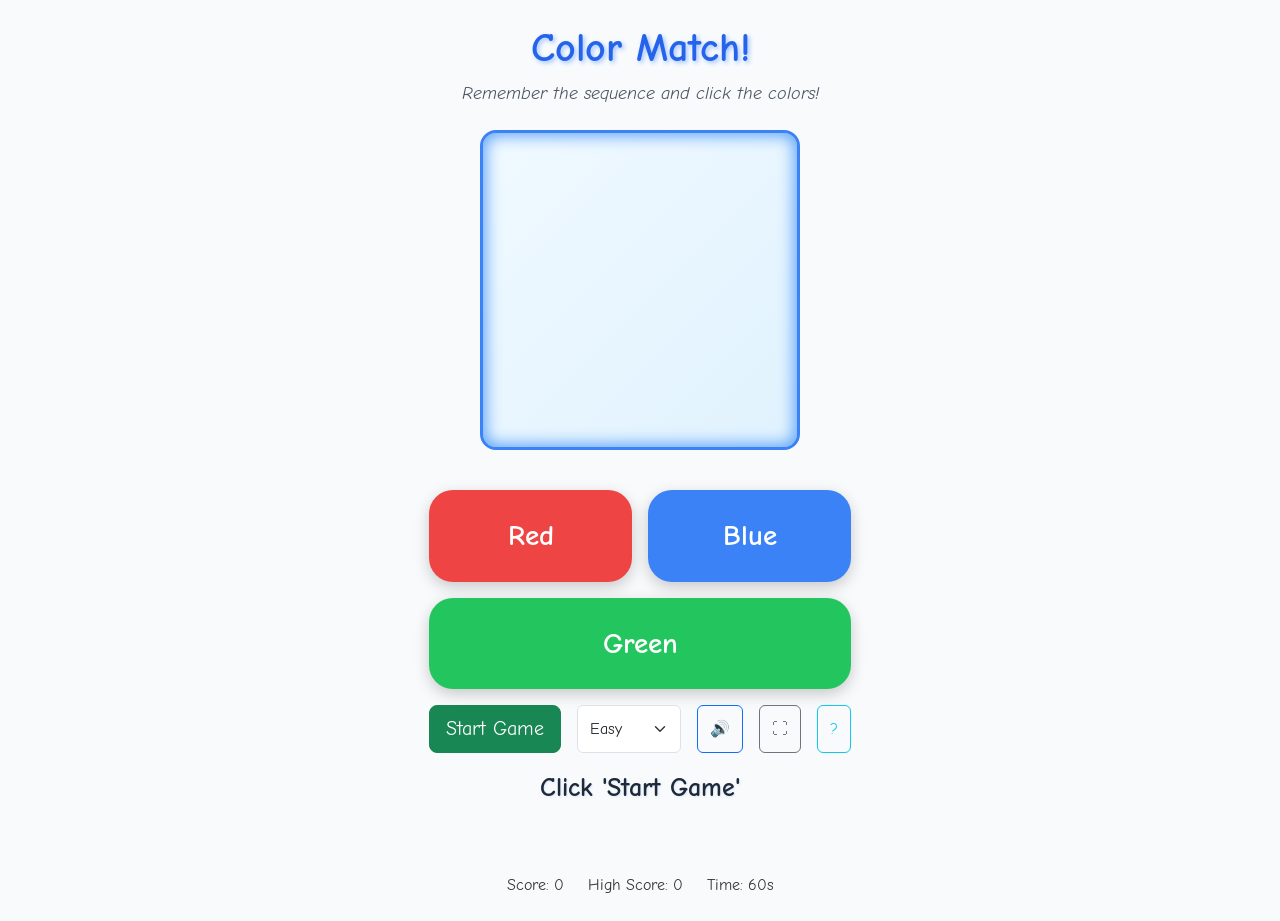
<file: Game/index.html>
<!DOCTYPE html>
<html lang="en">
<head>
  <meta charset="UTF-8" />
  <meta name="viewport" content="width=device-width, initial-scale=1" />
  <title>Kidex - Color Match Game</title>
  <!-- Bootstrap 5 CSS (CDN for simplicity, can be localized) -->
  <link href="https://cdn.jsdelivr.net/npm/bootstrap@5.3.0/dist/css/bootstrap.min.css" rel="stylesheet" />
  <!-- Playful Google Font -->
  <link href="https://fonts.googleapis.com/css?family=Comic+Neue:700&display=swap" rel="stylesheet" />
  <link href="css/styles.css" rel="stylesheet" />
</head>
<body>
  <div class="container py-4 d-flex flex-column align-items-center justify-content-center min-vh-100">
    <h1 class="game-title">Color Match!</h1>
    <p class="game-subtitle">Remember the sequence and click the colors!</p>

    <canvas id="color-canvas" aria-label="Color match game canvas" role="img"></canvas>

    <div class="color-btns my-3 d-flex flex-wrap justify-content-center gap-3" role="group" aria-label="Color selection buttons">
      <!-- Buttons will be dynamically updated by JS -->
      <button class="color-btn" data-color="red" aria-label="Red"></button>
      <button class="color-btn" data-color="blue" aria-label="Blue"></button>
      <button class="color-btn" data-color="green" aria-label="Green"></button>
      <button class="color-btn" data-color="yellow" aria-label="Yellow"></button>
      <button class="color-btn" style="display:none;"></button>
      <button class="color-btn" style="display:none;"></button>
      <button class="color-btn" style="display:none;"></button>
    </div>

    <div class="d-flex justify-content-center gap-3 flex-wrap mb-3">
      <button id="restart-btn" class="btn btn-success btn-lg">Start Game</button>
      <select id="difficulty" class="form-select w-auto" aria-label="Select difficulty">
        <option value="3" selected>Easy</option>
        <option value="5">Medium</option>
        <option value="7">Hard</option>
      </select>
      <button id="sound-btn" class="btn btn-outline-primary" aria-pressed="true" aria-label="Toggle sound">🔊</button>
      <button id="fullscreen-btn" class="btn btn-outline-secondary" aria-label="Toggle fullscreen">⛶</button>
      <button id="help-btn" class="btn btn-outline-info" aria-label="Show instructions">?</button>
    </div>

    <div class="game-message" id="game-message" aria-live="polite" role="status">Click 'Start Game'</div>

    <div class="d-flex justify-content-center gap-4 mt-3 flex-wrap">
      <div>Score: <span id="score">0</span></div>
      <div>High Score: <span id="high-score">0</span></div>
      <div>Time: <span id="time">60</span>s</div>
    </div>
  </div>

  <div class="confetti-container" id="confetti-container" aria-hidden="true"></div>

  <!-- Instructions Modal -->
  <div class="modal fade" id="instructions-modal" tabindex="-1" aria-labelledby="instructions-label" aria-hidden="true">
    <div class="modal-dialog modal-dialog-centered">
      <div class="modal-content">
        <div class="modal-header">
          <h5 class="modal-title" id="instructions-label">How to Play</h5>
          <button type="button" class="btn-close" data-bs-dismiss="modal" aria-label="Close"></button>
        </div>
        <div class="modal-body">
          <p>Watch the sequence of colors shown on the screen, then repeat it by clicking the color buttons in the same order.</p>
          <p>Use the difficulty selector to change the number of colors.</p>
          <p>Toggle sound and fullscreen using the buttons.</p>
          <p>Try to get the highest score before time runs out!</p>
        </div>
        <div class="modal-footer">
          <button type="button" class="btn btn-primary" data-bs-dismiss="modal">Got it!</button>
        </div>
      </div>
    </div>
  </div>

  <!-- Bootstrap JS Bundle -->
  <script src="https://cdn.jsdelivr.net/npm/bootstrap@5.3.0/dist/js/bootstrap.bundle.min.js"></script>
  <!-- External game logic -->
  <script src="../js/color-match.js"></script>
</body>
</html>
</file>
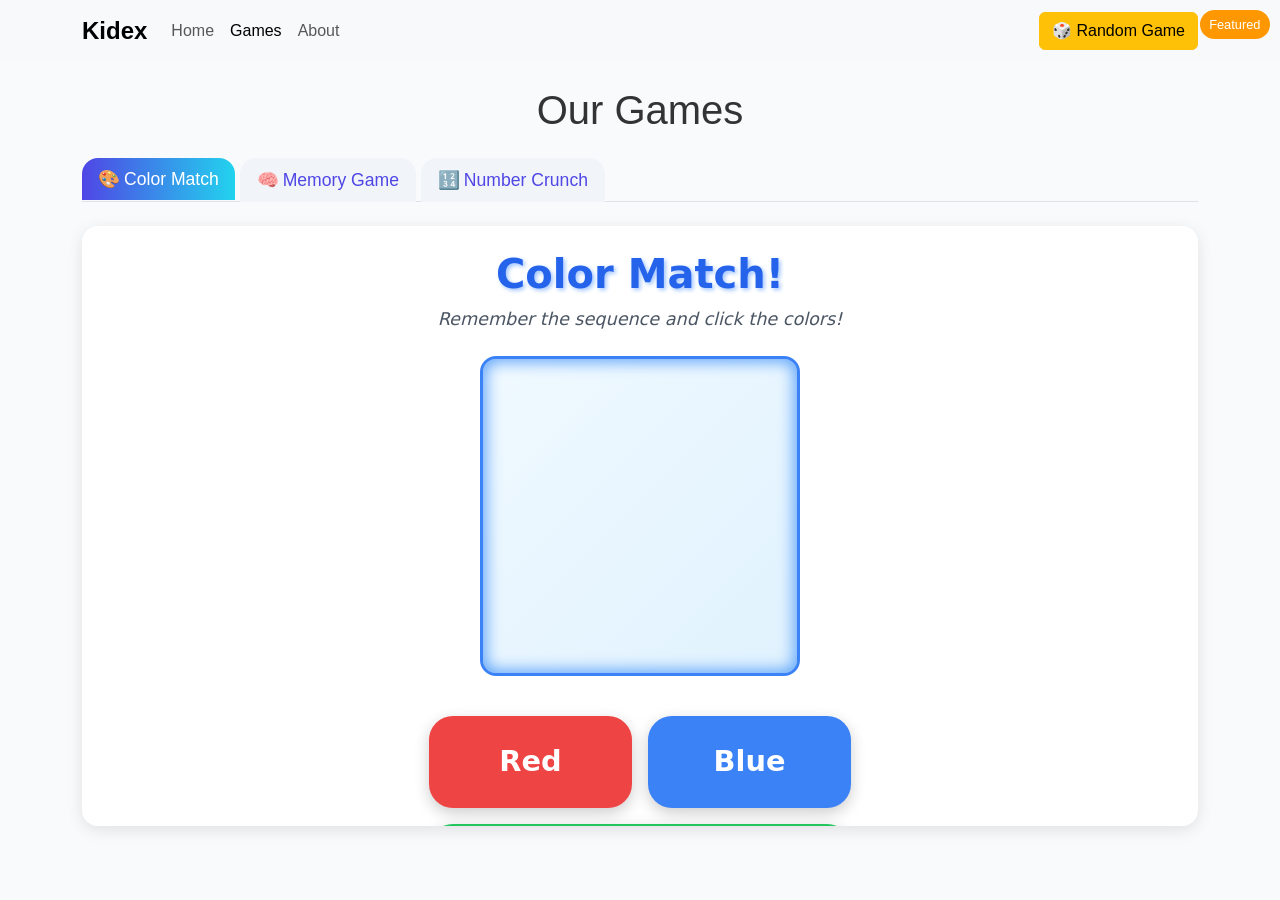
<file: Game/games.html>
<!DOCTYPE html>
<html>
<head>
  <meta charset="UTF-8" />
  <meta name="viewport" content="width=device-width, initial-scale=1" />
  <title>Kidex Games</title>
  <link href="https://cdn.jsdelivr.net/npm/bootstrap@5.3.0/dist/css/bootstrap.min.css" rel="stylesheet" />
  <link href="css/styles.css" rel="stylesheet" />
  <style>
    .games-grid {
      display: grid;
      grid-template-columns: repeat(auto-fill, minmax(250px, 1fr));
      gap: 2rem;
      padding: 2rem;
    }
    .game-card {
      background: white;
      border-radius: 1rem;
      overflow: hidden;
      box-shadow: 0 4px 8px rgba(0,0,0,0.1);
      transition: transform 0.3s cubic-bezier(.4,2,.6,1), box-shadow 0.3s;
      position: relative;
    }
    .game-card:hover {
      transform: translateY(-8px) scale(1.03) rotate(-1deg);
      box-shadow: 0 8px 24px rgba(0,0,0,0.13);
    }
    .game-card img {
      width: 100%;
      height: 150px;
      object-fit: cover;
    }
    .game-info {
      padding: 1rem;
    }
    .play-btn {
      display: block;
      background: linear-gradient(90deg,#4f46e5,#22d3ee);
      color: white;
      text-align: center;
      padding: 0.5rem;
      margin-top: 0.5rem;
      border-radius: 0.5rem;
      text-decoration: none;
      font-weight: bold;
      letter-spacing: 1px;
      transition: background 0.2s;
    }
    .play-btn:hover {
      background: linear-gradient(90deg,#22d3ee,#4f46e5);
      color: #fff;
    }
    .difficulty {
      font-size: 0.8rem;
      color: #666;
      margin-top: 0.5rem;
    }
    .featured-badge {
      position: absolute;
      top: 10px;
      right: 10px;
      background: #FF9800;
      color: white;
      padding: 0.3rem 0.6rem;
      border-radius: 1rem;
      font-size: 0.8rem;
      z-index: 2;
    }
    .nav-tabs .nav-link {
      font-size: 1.1rem;
      font-weight: 500;
      color: #4f46e5;
      background: #f1f5f9;
      border-radius: 1rem 1rem 0 0;
      margin-right: 0.3rem;
      transition: background 0.2s, color 0.2s;
    }
    .nav-tabs .nav-link.active {
      background: linear-gradient(90deg,#4f46e5,#22d3ee);
      color: #fff;
      border: none;
    }
    @media (max-width: 600px) {
      .games-grid { grid-template-columns: 1fr; padding: 1rem; }
      .game-card img { height: 100px; }
    }
  </style>
</head>
<body>
  <nav class="navbar navbar-expand-lg navbar-light bg-light">
    <div class="container">
      <a class="navbar-brand" href="index.html">Kidex</a>
      <button class="navbar-toggler" type="button" data-bs-toggle="collapse" data-bs-target="#navbarNav" aria-controls="navbarNav" aria-expanded="false" aria-label="Toggle navigation">
        <span class="navbar-toggler-icon"></span>
      </button>
      <div class="collapse navbar-collapse" id="navbarNav">
        <ul class="navbar-nav me-auto">
          <li class="nav-item"><a class="nav-link" href="index.html">Home</a></li>
          <li class="nav-item"><a class="nav-link active" href="games.html">Games</a></li>
          <li class="nav-item"><a class="nav-link" href="about.html">About</a></li>
        </ul>
        <button class="btn btn-warning ms-auto" id="random-game-btn" aria-label="Random Game">🎲 Random Game</button>
      </div>
    </div>
  </nav>
  <main class="container py-4">
    <h1 class="text-center mb-4">Our Games</h1>
    <ul class="nav nav-tabs mb-4" id="gameTabs" role="tablist">
      <li class="nav-item" role="presentation">
        <button class="nav-link active" id="color-match-tab" data-bs-toggle="tab" data-bs-target="#color-match" type="button" role="tab" aria-controls="color-match" aria-selected="true"><span class="me-1">🎨</span>Color Match <span class="featured-badge">Featured</span><span class="visually-hidden">Tab</span></button>
      </li>
      <li class="nav-item" role="presentation">
        <button class="nav-link" id="memory-game-tab" data-bs-toggle="tab" data-bs-target="#memory-game" type="button" role="tab" aria-controls="memory-game" aria-selected="false"><span class="me-1">🧠</span>Memory Game<span class="visually-hidden">Tab</span></button>
      </li>
      <li class="nav-item" role="presentation">
        <button class="nav-link" id="number-crunch-tab" data-bs-toggle="tab" data-bs-target="#number-crunch" type="button" role="tab" aria-controls="number-crunch" aria-selected="false"><span class="me-1">🔢</span>Number Crunch<span class="visually-hidden">Tab</span></button>
      </li>
    </ul>
    <div class="tab-content">
      <div class="tab-pane fade show active" id="color-match" role="tabpanel" aria-labelledby="color-match-tab">
        <iframe src="games/color-match.html" style="width:100%;height:600px;border:none;border-radius:1rem;box-shadow:0 4px 16px rgba(0,0,0,0.10);" title="Color Match Game"></iframe>
      </div>
      <div class="tab-pane fade" id="memory-game" role="tabpanel" aria-labelledby="memory-game-tab">
        <div class="text-center p-5">Memory Game coming soon!</div>
      </div>
      <div class="tab-pane fade" id="number-crunch" role="tabpanel" aria-labelledby="number-crunch-tab">
        <div class="text-center p-5">Number Crunch coming soon!</div>
      </div>
    </div>
  </main>
  <script src="https://cdn.jsdelivr.net/npm/bootstrap@5.3.0/dist/js/bootstrap.bundle.min.js"></script>
  <script>
    document.getElementById('random-game-btn').onclick = function() {
      const games = ['color-match', 'memory-game', 'number-crunch'];
      const idx = Math.floor(Math.random()*games.length);
      document.querySelector(`#${games[idx]}-tab`).click();
    };
  </script>
</body>
</html>
</file>
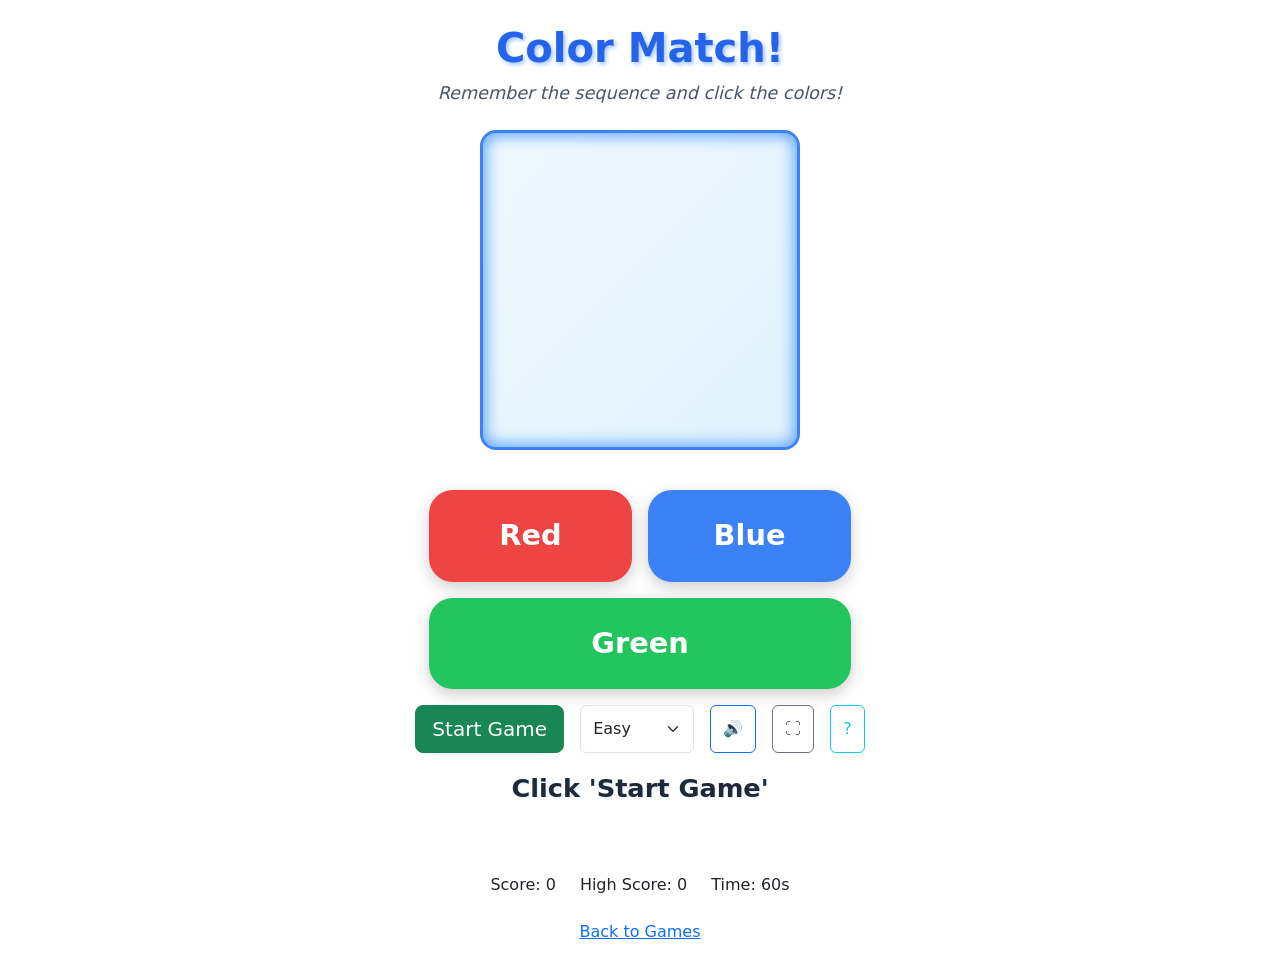
<file: Game/games/color-match.html>
<!DOCTYPE html>
<html lang="en">
<head>
  <meta charset="UTF-8" />
  <meta name="viewport" content="width=device-width, initial-scale=1" />
  <title>Kidex - Color Match Game</title>
  <link href="../css/styles.css" rel="stylesheet" />
  <link href="https://cdn.jsdelivr.net/npm/bootstrap@5.3.0/dist/css/bootstrap.min.css" rel="stylesheet" />
</head>
<body>
  <div class="container py-4 d-flex flex-column align-items-center justify-content-center min-vh-100">
    <h1 class="game-title">Color Match!</h1>
    <p class="game-subtitle">Remember the sequence and click the colors!</p>

    <canvas id="color-canvas" aria-label="Color match game canvas" role="img"></canvas>

    <div class="color-btns my-3 d-flex flex-wrap justify-content-center gap-3" role="group" aria-label="Color selection buttons">
      <button class="color-btn" data-color="red" aria-label="Red"></button>
      <button class="color-btn" data-color="blue" aria-label="Blue"></button>
      <button class="color-btn" data-color="green" aria-label="Green"></button>
      <button class="color-btn" data-color="yellow" aria-label="Yellow"></button>
      <button class="color-btn" style="display:none;"></button>
      <button class="color-btn" style="display:none;"></button>
      <button class="color-btn" style="display:none;"></button>
    </div>

    <div class="d-flex justify-content-center gap-3 flex-wrap mb-3">
      <button id="restart-btn" class="btn btn-success btn-lg">Start Game</button>
      <select id="difficulty" class="form-select w-auto" aria-label="Select difficulty">
        <option value="3" selected>Easy</option>
        <option value="5">Medium</option>
        <option value="7">Hard</option>
      </select>
      <button id="sound-btn" class="btn btn-outline-primary" aria-pressed="true" aria-label="Toggle sound">🔊</button>
      <button id="fullscreen-btn" class="btn btn-outline-secondary" aria-label="Toggle fullscreen">⛶</button>
      <button id="help-btn" class="btn btn-outline-info" aria-label="Show instructions">?</button>
    </div>

    <div class="game-message" id="game-message" aria-live="polite" role="status">Click 'Start Game'</div>

    <div class="d-flex justify-content-center gap-4 mt-3 flex-wrap">
      <div>Score: <span id="score">0</span></div>
      <div>High Score: <span id="high-score">0</span></div>
      <div>Time: <span id="time">60</span>s</div>
    </div>

    <a href="../games.html" class="btn btn-link mt-3">Back to Games</a>
  </div>

  <div class="confetti-container" id="confetti-container" aria-hidden="true"></div>

  <!-- Instructions Modal -->
  <div class="modal fade" id="instructions-modal" tabindex="-1" aria-labelledby="instructions-label" aria-hidden="true">
    <div class="modal-dialog modal-dialog-centered">
      <div class="modal-content">
        <div class="modal-header">
          <h5 class="modal-title" id="instructions-label">How to Play</h5>
          <button type="button" class="btn-close" data-bs-dismiss="modal" aria-label="Close"></button>
        </div>
        <div class="modal-body">
          <p>Watch the sequence of colors shown on the screen, then repeat it by clicking the color buttons in the same order.</p>
          <p>Use the difficulty selector to change the number of colors.</p>
          <p>Toggle sound and fullscreen using the buttons.</p>
          <p>Try to get the highest score before time runs out!</p>
        </div>
        <div class="modal-footer">
          <button type="button" class="btn btn-primary" data-bs-dismiss="modal">Got it!</button>
        </div>
      </div>
    </div>
  </div>

  <!-- Bootstrap JS Bundle -->
  <script src="https://cdn.jsdelivr.net/npm/bootstrap@5.3.0/dist/js/bootstrap.bundle.min.js"></script>
  <!-- External game logic -->
  <script src="../../js/color-match.js"></script>
</body>
</html>
</file>
<file: Game/css/styles.css>
/* Main Styles for Kidex */
body {
  font-family: 'Comic Neue', Arial, sans-serif;
  background-color: #f8fafc;
  color: #333;
  min-height: 100vh;
  display: flex;
  flex-direction: column;
}

/* Navbar styling */
.navbar-brand {
  font-weight: bold;
  font-size: 1.5rem;
}

/* Hero section */
.hero-section {
  background: linear-gradient(135deg, #c7d2fe, #e0e7ff);
  padding: 4rem 0;
  margin-bottom: 2rem;
}

.hero-section h1 {
  color: #4338ca;
  margin-bottom: 1rem;
}

.hero-section .btn-primary {
  background-color: #4f46e5;
  border-color: #4f46e5;
}

.score-bounce {
  animation: score-bounce 0.5s cubic-bezier(.4,2,.6,1);
}

@keyframes score-bounce {
  0% { transform: scale(1); }
  30% { transform: scale(1.4); }
  60% { transform: scale(0.95); }
  100% { transform: scale(1); }
}

.fade-in {
  animation: fade-in 0.6s cubic-bezier(.4,2,.6,1);
}

@keyframes fade-in {
  0% { opacity: 0; transform: translateY(10px); }
  100% { opacity: 1; transform: translateY(0); }
}

/* Color Match Game Styles */
.game-title {
  color: #2563eb; /* Blue */
  font-size: 2.5rem;
  font-weight: bold;
  margin-bottom: 0.5rem;
  text-align: center;
  text-shadow: 2px 2px 4px #a0c4ff;
}

.game-subtitle {
  color: #4b5563; /* Gray */
  font-size: 1.1rem;
  margin-bottom: 1.5rem;
  text-align: center;
  font-style: italic;
}

#color-canvas {
  display: block;
  margin: 0 auto 1.5rem auto;
  background: linear-gradient(135deg, #f0f9ff, #e0f2fe);
  border-radius: 1rem;
  border: 3px solid #3b82f6;
  box-shadow: 0 0 15px 3px #60a5fa inset;
  max-width: 100%;
  width: 320px;
  height: 320px;
  touch-action: none; /* For better mobile experience */
  transition: box-shadow 0.3s ease;
}

#color-canvas:focus {
  outline: none;
  box-shadow: 0 0 20px 5px #2563eb;
}

.color-btns {
  display: flex;
  justify-content: center;
  gap: 1rem;
  margin-bottom: 1.5rem;
  flex-wrap: wrap;
}

.color-btn {
  flex: 1 1 40%;
  min-width: 130px;
  font-size: 1.8rem;
  font-weight: bold;
  padding: 1.5rem 0;
  border: none;
  border-radius: 1.5rem;
  color: #fff;
  cursor: pointer;
  transition: transform 0.15s ease, box-shadow 0.15s ease;
  box-shadow: 0 5px 15px rgba(0,0,0,0.2);
  outline: none;
  user-select: none;
}

.color-btn:hover, .color-btn:focus {
  transform: scale(1.1);
  box-shadow: 0 8px 25px rgba(0,0,0,0.3);
}

.color-btn:active {
  transform: scale(0.95);
  box-shadow: 0 3px 10px rgba(0,0,0,0.15);
}

.color-btn.red { background: #ef4444; }
.color-btn.blue { background: #3b82f6; }
.color-btn.green { background: #22c55e; }
.color-btn.yellow { background: #eab308; color: #333; }
.color-btn.purple { background: #a855f7; }
.color-btn.orange { background: #f97316; }
.color-btn.cyan { background: #06b6d4; }

.game-message {
  font-size: 1.6rem;
  font-weight: 700;
  margin-bottom: 1.5rem;
  min-height: 2.5em;
  color: #1f2937;
  text-align: center;
  text-shadow: 1px 1px 2px #dbeafe;
  user-select: none;
}

.confetti-container {
  position: fixed;
  top: 0;
  left: 0;
  width: 100%;
  height: 100%;
  pointer-events: none;
  overflow: hidden;
  z-index: 9999;
}

/* Additional playful animations */
@keyframes bounce {
  0%, 100% { transform: translateY(0); }
  50% { transform: translateY(-15px); }
}

.bounce {
  animation: bounce 1s infinite;
}

/* Responsive adjustments */
@media (max-width: 480px) {
  .game-title { font-size: 2rem; }
  .game-subtitle { font-size: 1rem; }
  #color-canvas { width: 95vw; height: 95vw; max-width: 280px; max-height: 280px; }
  .color-btn { min-width: 110px; font-size: 1.4rem; padding: 1.2rem 0; }
}
</file>
